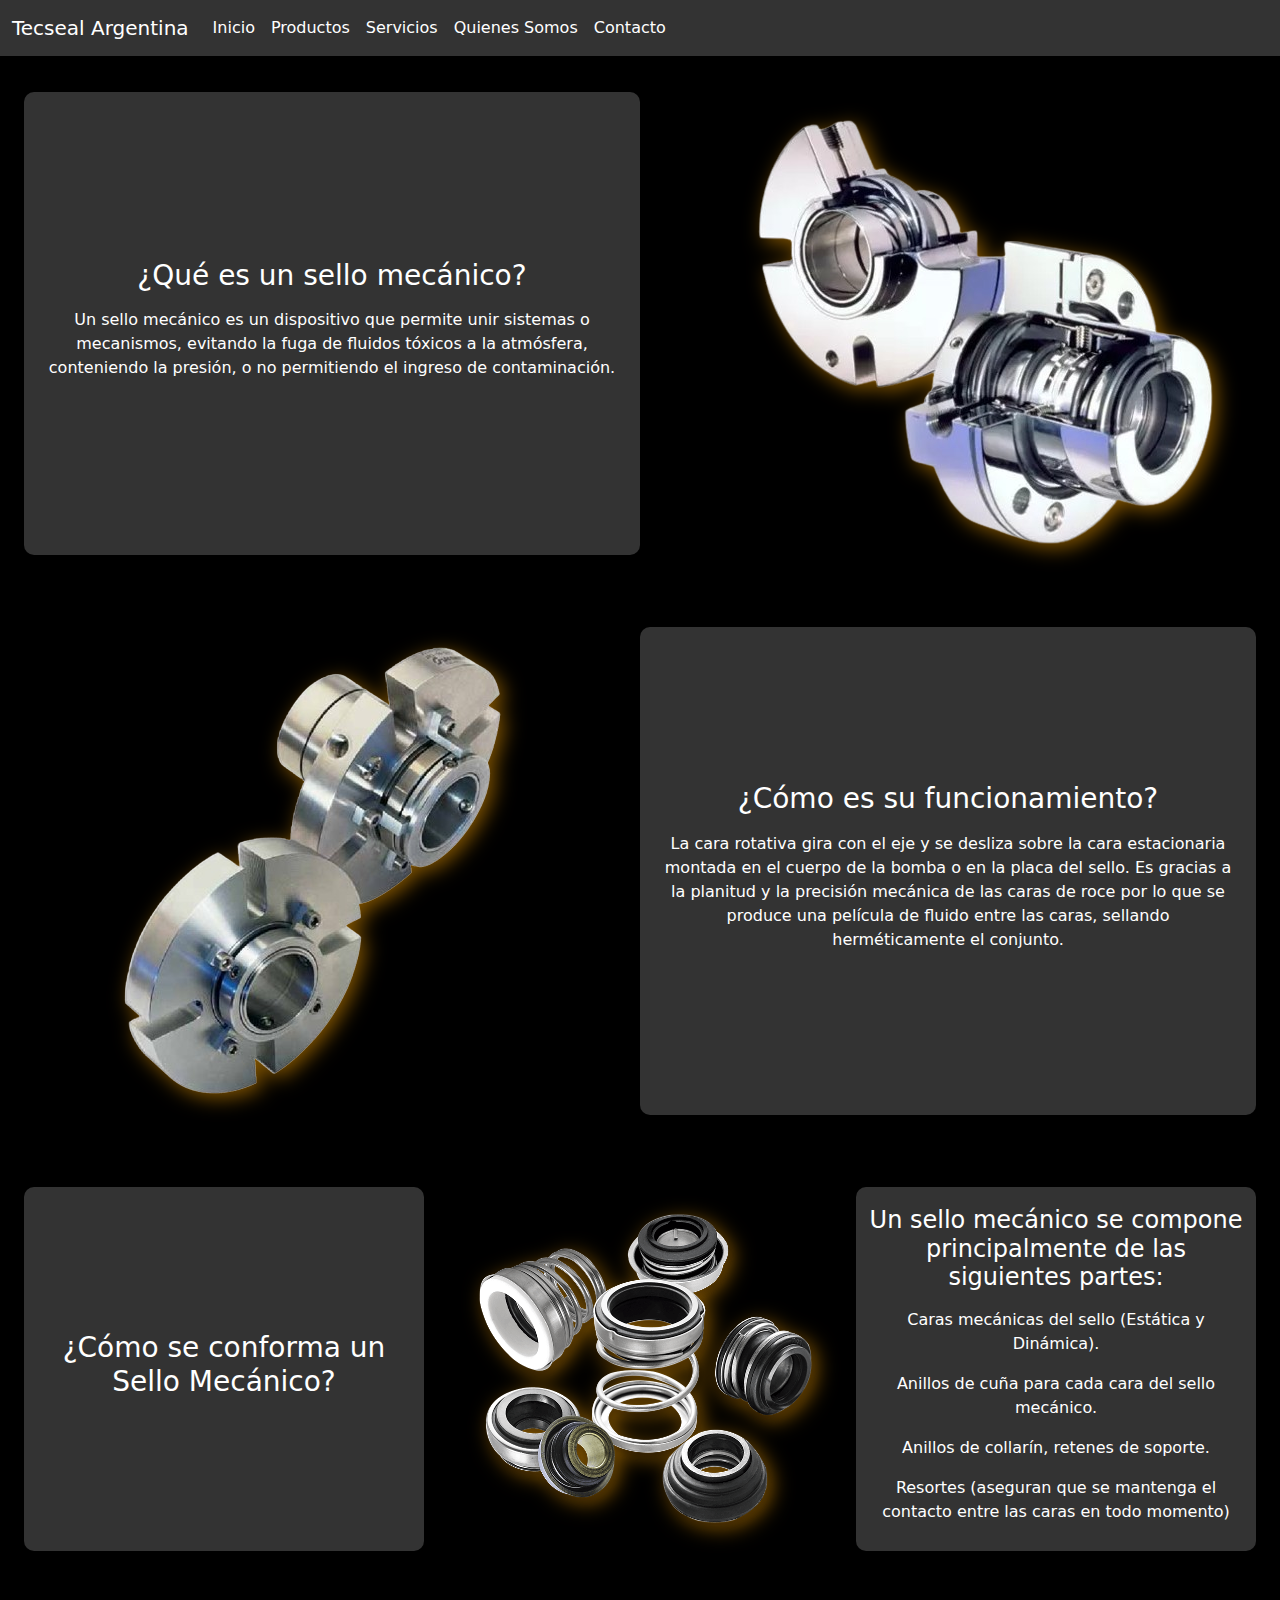
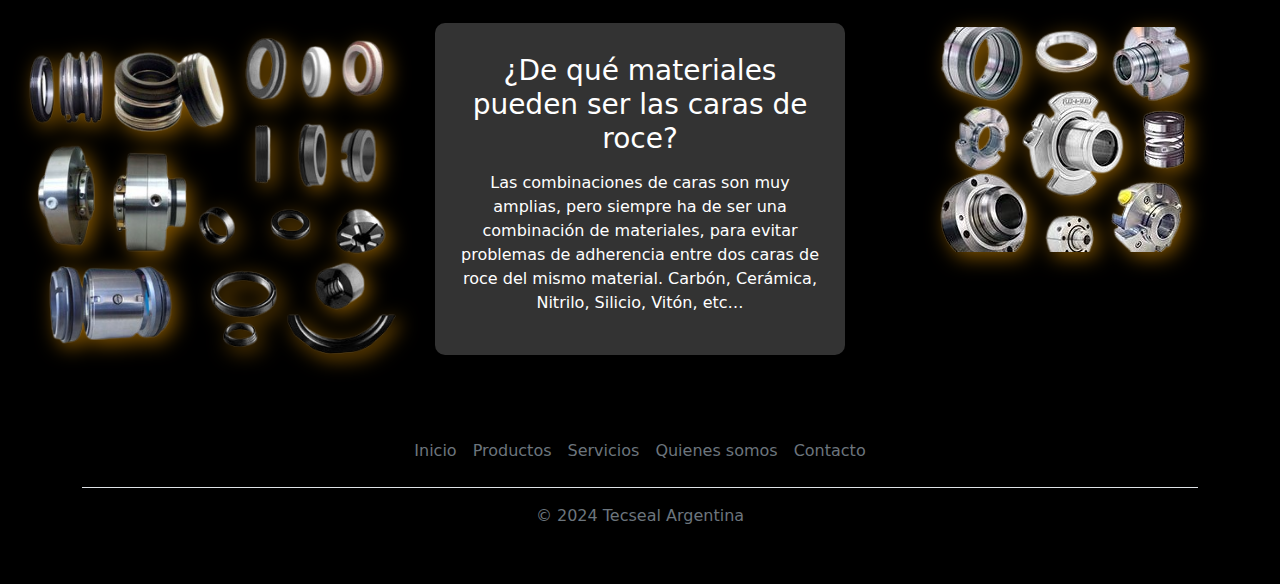
<file: index.html>
<!DOCTYPE html>
<html lang="en">
<head>
    <meta charset="UTF-8">
    <meta name="viewport" content="width=device-width, initial-scale=1.0">
    <title>Tecseal</title>
    <link rel="stylesheet" href="./css/bootstrap.min.css">
    <link rel="stylesheet" href="./css/estilos.css">
</head>
<body class=" body-edit">
    <nav class="navbar navbar-expand-lg">
        <div class="container-fluid">
            <a class="navbar-brand" href="#">Tecseal Argentina</a>
            <button class="navbar-toggler" type="button" data-bs-toggle="collapse" data-bs-target="#navbarNav" aria-controls="navbarNav" aria-expanded="false" aria-label="Toggle navigation">
                <span class="navbar-toggler-icon"></span>
            </button>
            <div class="collapse navbar-collapse" id="navbarNav">
                <ul class="navbar-nav">
                    <li class="nav-item">
                        <a class="nav-link active" aria-current="page" href="./index.html">Inicio</a>
                    </li>
                    <li class="nav-item">
                        <a class="nav-link" href="./paginas/productos.html">Productos</a>
                    </li>
                    <li class="nav-item">
                        <a class="nav-link" href="./paginas/servicios.html">Servicios</a>
                    </li>
                    <li class="nav-item">
                        <a class="nav-link" href="./paginas/quienes-somos.html">Quienes Somos</a>
                    </li>
                    <li class="nav-item">
                        <a class="nav-link" href="./paginas/contacto.html">Contacto</a>
                    </li>
                </ul>
            </div>
        </div>
    </nav>
    <main>

   
    <section class="container-fluid primera-section">
        
        <div class="row flex-lg-row flex-sm-column">
            <div class="col-lg texto-titulo">
                <h3>¿Qué es un sello mecánico?</h3>
                <p class="texto1">Un sello mecánico es un dispositivo que permite unir sistemas o mecanismos, evitando la fuga de fluidos tóxicos a la atmósfera, conteniendo la presión, o no permitiendo el ingreso de contaminación.</p>
            </div>
            <div class="col-lg primera-imagen">
                <img class="imagen1" src="./imagenes/sello1.png" alt="">
            </div>
        </div>
    </section>

    <section class="container-fluid primera-section">
        <div class="row flex-lg-row flex-sm-column">
            <div class="col-lg primera-imagen">
                <img class="imagen1" src="./imagenes/sello2.png" alt="">
            </div>
            <div class="col-lg texto-titulo">
                <h3>¿Cómo es su funcionamiento?</h3>
                <p class="texto1">La cara rotativa gira con el eje y 
                    se desliza sobre la cara estacionaria montada
                     en el cuerpo de la bomba o en la placa del sello. 
                     Es gracias a la planitud y la precisión mecánica de las 
                     caras de roce por lo que se produce una película de fluido 
                     entre las caras, sellando herméticamente el conjunto.</p>
            </div>
        </div>
    </section>

    <section class="container-fluid primera-section">
        <div class="row flex-lg-row flex-sm-column">
            <div class="col-lg texto-titulo">
                <h3>¿Cómo se conforma un Sello Mecánico?</h3>
                
            </div>
            <div class="col-lg primera-imagen">
                <img class="imagen1" src="./imagenes/sello3.png" alt="">
            </div>
            <div class="col-lg texto-titulo">
                <h4>Un sello mecánico se compone principalmente de las siguientes partes:</h4>
                <p class="texto1">Caras mecánicas del sello (Estática y Dinámica).</p>
                <p class="texto1">Anillos de cuña para cada cara del sello mecánico.</p>
                <p class="texto1">Anillos de collarín, retenes de soporte.</p>
                <p class="texto1">Resortes (aseguran que se mantenga el contacto entre las caras en todo momento)</p>
            </div>
          
        </div>
    </section>

    <section class="container-fluid primera-section">
        <div class="row flex-lg-row flex-sm-column">
            <div class="col-lg primera-imagen">
                <img class="imagen1" src="./imagenes/sello4.png" alt="">
                
            </div>
            <div class="col-lg texto-titulo">
                <h3>¿De qué materiales pueden ser las caras de roce?</h3>
                <p class="texto1">Las combinaciones de caras son muy amplias, 
                    pero siempre ha de ser una combinación de materiales, 
                    para evitar problemas de adherencia entre dos caras de roce del mismo material.
                    Carbón, Cerámica, Nitrilo, Silicio, Vitón, etc…</p>
            </div>
            <div class="col-lg primera-imagen">
                <img class="imagen1" src="./imagenes/sello5.png" alt="">
            </div>
           
          
        </div>
    </section>
</main>
    <div class="container">
        <footer class="py-3 my-4">
            <ul class="nav justify-content-center border-bottom pb-3 mb-3">
                <li class="nav-item"><a href="#" class="nav-link px-2 text-secondary">Inicio</a></li>
                <li class="nav-item"><a href="#" class="nav-link px-2 text-secondary">Productos</a></li>
                <li class="nav-item"><a href="#" class="nav-link px-2 text-secondary">Servicios</a></li>
                <li class="nav-item"><a href="#" class="nav-link px-2 text-secondary">Quienes somos</a></li>
                <li class="nav-item"><a href="#" class="nav-link px-2 text-secondary">Contacto</a></li>
            </ul>
            <p class="text-center text-secondary">&copy; 2024 Tecseal Argentina</p>
        </footer>
    </div>

    <script src="./js/bootstrap.bundle.min.js"></script>
</body>
</html>
</file>
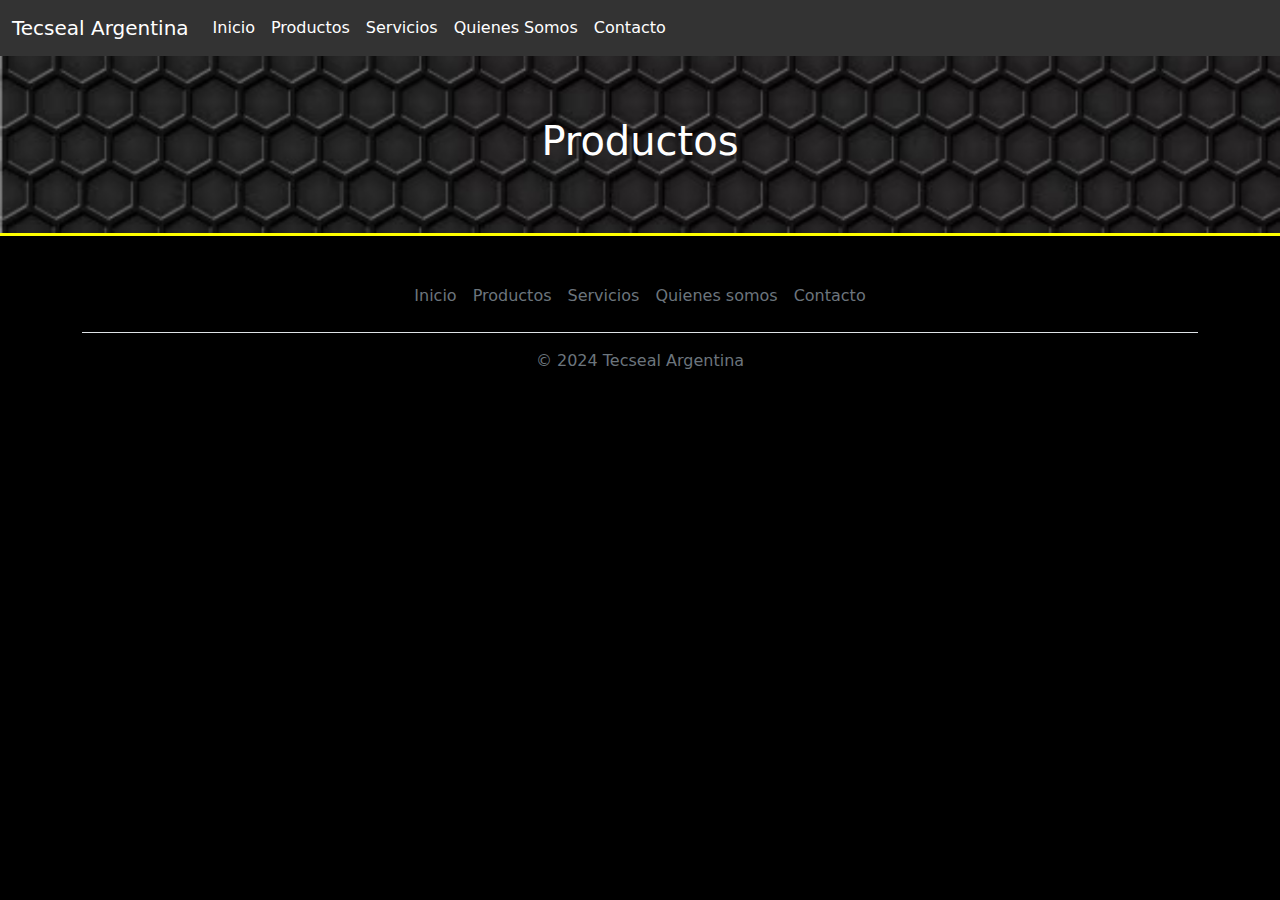
<file: paginas/galeria.html>
<!DOCTYPE html>
<html lang="en">
<head>
    <meta charset="UTF-8">
    <meta name="viewport" content="width=device-width, initial-scale=1.0">
    <title>Galería</title>
    <link rel="stylesheet" href="../css/bootstrap.min.css">
    <link rel="stylesheet" href="../css/estilos.css">
</head>
<body class="body-edit">
    <nav class="navbar navbar-expand-lg">
        <div class="container-fluid">
            <a class="navbar-brand" href="#">Tecseal Argentina</a>
            <button class="navbar-toggler" type="button" data-bs-toggle="collapse" data-bs-target="#navbarNav" aria-controls="navbarNav" aria-expanded="false" aria-label="Toggle navigation">
                <span class="navbar-toggler-icon"></span>
            </button>
            <div class="collapse navbar-collapse" id="navbarNav">
                <ul class="navbar-nav">
                    <li class="nav-item">
                        <a class="nav-link" href="../index.html">Inicio</a>
                    </li>
                    <li class="nav-item">
                        <a class="nav-link" href="./productos.html">Productos</a>
                    </li>
                    <li class="nav-item">
                        <a class="nav-link" href="./servicios.html">Servicios</a>
                    </li>
                    <li class="nav-item">
                        <a class="nav-link" href="./quienes-somos.html">Quienes Somos</a>
                    </li>
                    <li class="nav-item">
                        <a class="nav-link" href="./contacto.html">Contacto</a>
                    </li>
                </ul>
            </div>
        </div>
    </nav>
    <main class="edit-main">
        <section class="titulo">
            <h1>Productos</h1>
        </section>

       
    <section class="container section-prueba">
        <div class="row" id="galeria">
            <!-- Aquí se agregarán las imágenes -->
        </div>
    </section>

    </main>
    <div class="container">
        <footer class="py-3 my-4">
            <ul class="nav justify-content-center border-bottom pb-3 mb-3">
                <li class="nav-item"><a href="#" class="nav-link px-2 text-secondary">Inicio</a></li>
                <li class="nav-item"><a href="#" class="nav-link px-2 text-secondary">Productos</a></li>
                <li class="nav-item"><a href="#" class="nav-link px-2 text-secondary">Servicios</a></li>
                <li class="nav-item"><a href="#" class="nav-link px-2 text-secondary">Quienes somos</a></li>
                <li class="nav-item"><a href="#" class="nav-link px-2 text-secondary">Contacto</a></li>
            </ul>
            <p class="text-center text-secondary">&copy; 2024 Tecseal Argentina</p>
        </footer>
    </div>

    <script src="../js/bootstrap.bundle.min.js"></script>
    <script src="../js/javascript.js"></script>
</body>
</html>
</file>
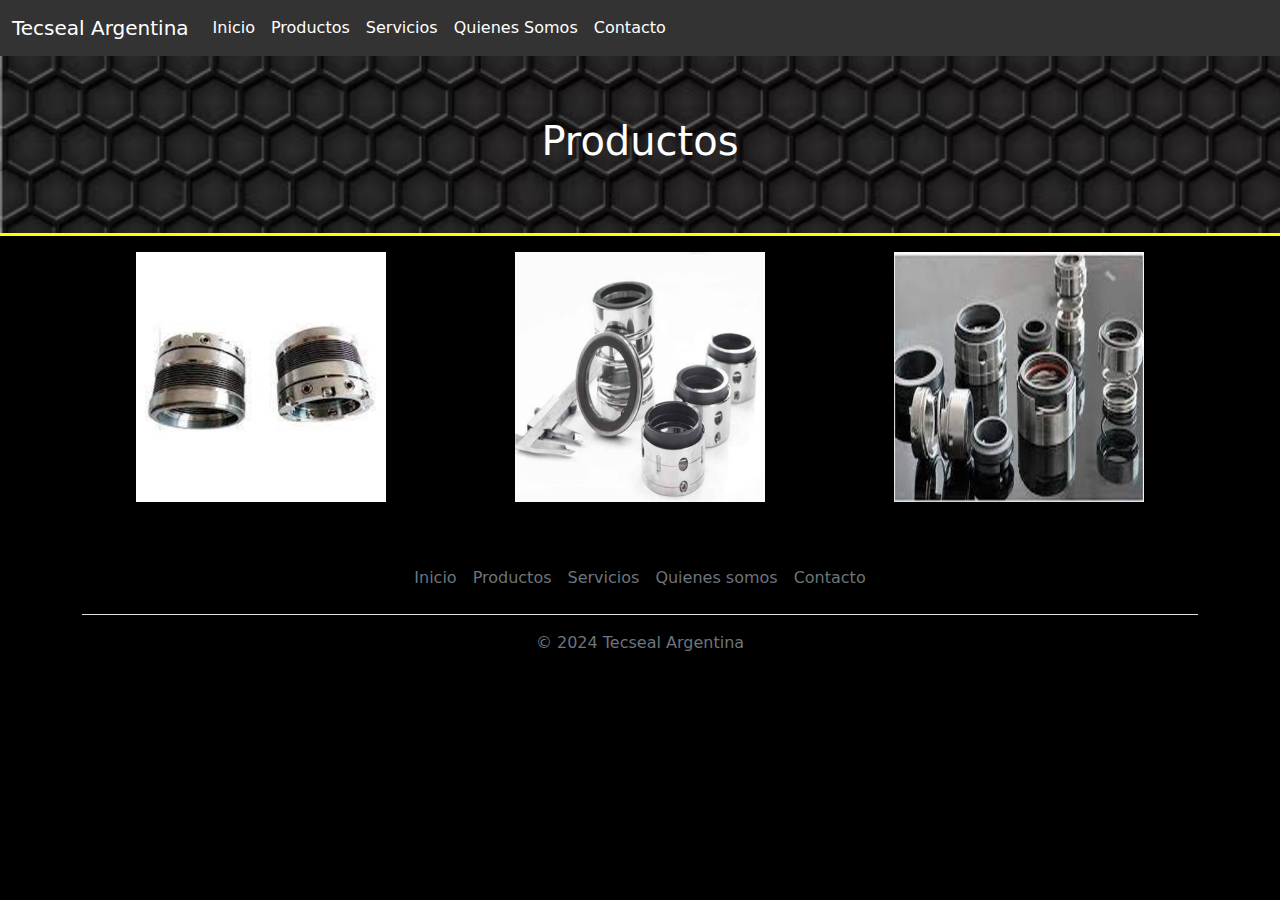
<file: paginas/productos.html>
<!DOCTYPE html>
<html lang="en">
<head>
    <meta charset="UTF-8">
    <meta name="viewport" content="width=device-width, initial-scale=1.0">
    <title>Tecseal-productos</title>
    <link rel="stylesheet" href="../css/bootstrap.min.css">
    <link rel="stylesheet" href="../css/estilos.css">
</head>
<body class="body-edit">
    <nav class="navbar navbar-expand-lg">
        <div class="container-fluid">
            <a class="navbar-brand" href="#">Tecseal Argentina</a>
            <button class="navbar-toggler" type="button" data-bs-toggle="collapse" data-bs-target="#navbarNav" aria-controls="navbarNav" aria-expanded="false" aria-label="Toggle navigation">
                <span class="navbar-toggler-icon"></span>
            </button>
            <div class="collapse navbar-collapse" id="navbarNav">
                <ul class="navbar-nav">
                    <li class="nav-item">
                        <a class="nav-link "  href="../index.html">Inicio</a>
                    </li>
                    <li class="nav-item">
                        <a class="nav-link active" aria-current="page" href="./productos.html">Productos</a>
                    </li>
                    <li class="nav-item">
                        <a class="nav-link "  href="./servicios.html">Servicios</a>
                    </li>
                    <li class="nav-item">
                        <a class="nav-link "  href="./quienes-somos.html">Quienes Somos</a>
                    </li>
                    <li class="nav-item">
                        <a class="nav-link" href="./contacto.html">Contacto</a>
                    </li>
                </ul>
            </div>
        </div>
    </nav>
    <main class="edit-main">
        <section class=" titulo">
            <h1>Productos</h1>
        </section>
        
              
        <section class="container section-producto">
          <a href="./galeria.html?productos=4-5-6-13-15-16-17">
            <img class="img-producto" src="../imagenes/producto1.jpg" alt="">
          </a>
          <a href="./galeria.html?productos=7-8-9-18-19">
            <img class="img-producto" src="../imagenes/producto2.jpg" alt="">
          </a>
          <a href="./galeria.html?productos=10-11-12">
            <img class="img-producto" src="../imagenes/producto3.jpg" alt="">
          </a>
        </section>
        
    </main>
    <div class="container">
        <footer class="py-3 my-4">
            <ul class="nav justify-content-center border-bottom pb-3 mb-3">
                <li class="nav-item"><a href="#" class="nav-link px-2 text-secondary">Inicio</a></li>
                <li class="nav-item"><a href="#" class="nav-link px-2 text-secondary">Productos</a></li>
                <li class="nav-item"><a href="#" class="nav-link px-2 text-secondary">Servicios</a></li>
                <li class="nav-item"><a href="#" class="nav-link px-2 text-secondary">Quienes somos</a></li>
                <li class="nav-item"><a href="#" class="nav-link px-2 text-secondary">Contacto</a></li>
            </ul>
            <p class="text-center text-secondary">&copy; 2024 Tecseal Argentina</p>
        </footer>
    </div>
    

    <script src="../js/bootstrap.bundle.min.js"></script>
    <script src="../js/javascript.js"></script>
</body>
</html>
</file>
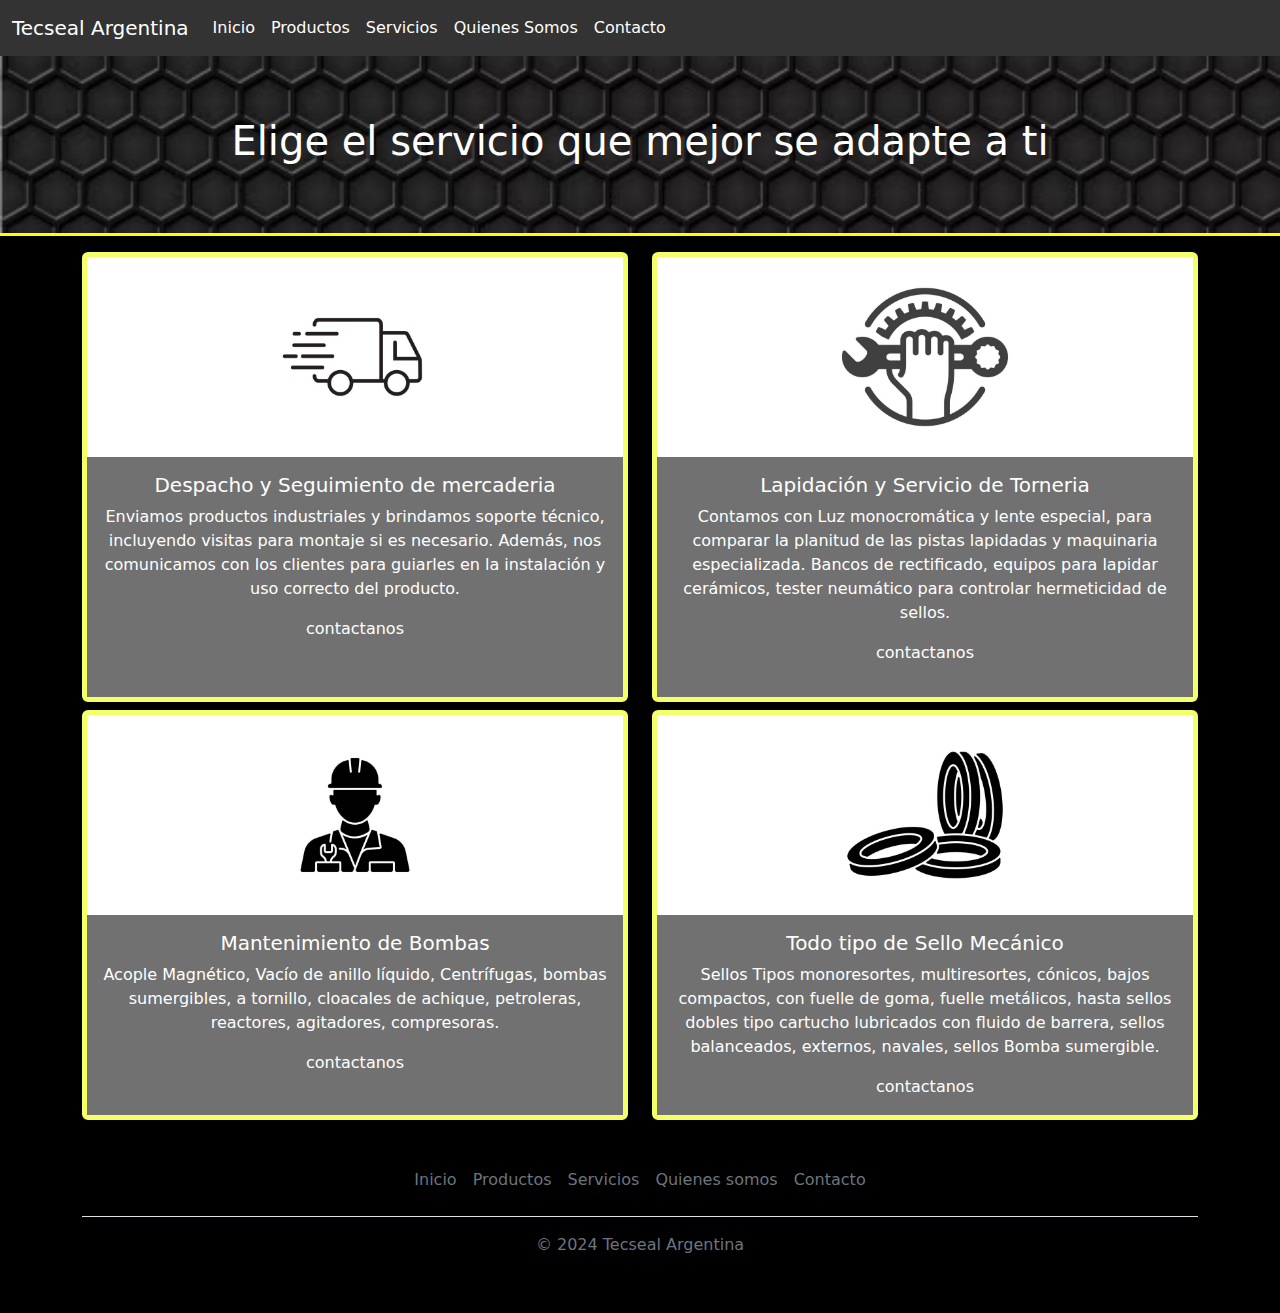
<file: paginas/servicios.html>
<!DOCTYPE html>
<html lang="en">
<head>
    <meta charset="UTF-8">
    <meta name="viewport" content="width=device-width, initial-scale=1.0">
    <title>Tecseal-Servicios</title>
    <link rel="stylesheet" href="../css/bootstrap.min.css">
    <link rel="stylesheet" href="../css/estilos.css">
</head>
<body class="body-edit">
    <nav class="navbar navbar-expand-lg">
        <div class="container-fluid">
            <a class="navbar-brand" href="#">Tecseal Argentina</a>
            <button class="navbar-toggler" type="button" data-bs-toggle="collapse" data-bs-target="#navbarNav" aria-controls="navbarNav" aria-expanded="false" aria-label="Toggle navigation">
                <span class="navbar-toggler-icon"></span>
            </button>
            <div class="collapse navbar-collapse" id="navbarNav">
                <ul class="navbar-nav">
                    <li class="nav-item">
                        <a class="nav-link "  href="../index.html">Inicio</a>
                    </li>
                    <li class="nav-item">
                        <a class="nav-link" href="./productos.html">Productos</a>
                    </li>
                    <li class="nav-item">
                        <a class="nav-link active" aria-current="page" href="./servicios.html">Servicios</a>
                    </li>
                    <li class="nav-item">
                        <a class="nav-link" href="./quienes-somos.html">Quienes Somos</a>
                    </li>
                    <li class="nav-item">
                        <a class="nav-link" href="./contacto.html">Contacto</a>
                    </li>
                </ul>
            </div>
        </div>
    </nav>
<main>
    <section class=" titulo">
       <h1>Elige el servicio que mejor se adapte a ti</h1>
    </section>
    <section class="container">
      <div class="row row-cols-1 row-cols-md-2 g-4">
          <div class="col">
              <div class="card carta mt-3 h-100">
                  <img src="../imagenes/servicio3.jpg" class="card-img-top imagen2" alt="...">
                  <div class="card-body edit-card d-flex flex-column">
                      <h5 class="carta-titulo card-title">Despacho y Seguimiento de mercaderia</h5>
                      <p class="card-text">Enviamos productos industriales y 
                          brindamos soporte técnico, incluyendo visitas para 
                          montaje si es necesario. Además, nos comunicamos 
                          con los clientes para guiarles en la 
                          instalación y uso correcto del producto.</p>
                      <a href="">contactanos</a>
                  </div>
              </div>
          </div>
          <div class="col">
              <div class="card carta mt-3 h-100">
                  <img src="../imagenes/servicio1.jpg" class="card-img-top imagen2" alt="...">
                  <div class="card-body edit-card d-flex flex-column">
                      <h5 class="card-title">Lapidación y Servicio de Torneria</h5>
                      <p class="card-text">Contamos con Luz monocromática y 
                          lente especial, para comparar la planitud de las pistas lapidadas 
                          y maquinaria especializada. 
                          Bancos de rectificado, equipos para lapidar cerámicos, 
                          tester neumático para controlar hermeticidad de sellos.</p>
                      <a href="">contactanos</a>
                  </div>
              </div>
          </div>
          <div class="col">
              <div class="card carta h-100">
                  <img src="../imagenes/servicio4.jpg" class="card-img-top imagen2" alt="...">
                  <div class="card-body edit-card d-flex flex-column">
                      <h5 class="card-title">Mantenimiento de Bombas </h5>
                      <p class="card-text">Acople Magnético, Vacío de anillo líquido, 
                          Centrífugas, bombas sumergibles, a tornillo, cloacales de achique, 
                          petroleras, reactores, agitadores, compresoras.</p>
                      <a href="">contactanos</a>
                  </div>
              </div>
          </div>
          <div class="col">
              <div class="card carta h-100">
                  <img src="../imagenes/servicio2.jpg" class="card-img-top imagen2" alt="...">
                  <div class="card-body edit-card d-flex flex-column">
                      <h5 class="card-title">Todo tipo de Sello Mecánico</h5>
                      <p class="card-text">Sellos Tipos monoresortes, multiresortes,
                          cónicos, bajos compactos, con fuelle de goma, fuelle metálicos, 
                          hasta sellos dobles tipo cartucho lubricados con fluido de barrera,
                          sellos balanceados, externos, navales, sellos Bomba sumergible.</p>
                      <a href="">contactanos</a>
                  </div>
              </div>
          </div>
      </div>
  </section>
  


</main>
    <div class="container">
        <footer class="py-3 my-4">
            <ul class="nav justify-content-center border-bottom pb-3 mb-3">
                <li class="nav-item"><a href="#" class="nav-link px-2 text-secondary">Inicio</a></li>
                <li class="nav-item"><a href="#" class="nav-link px-2 text-secondary">Productos</a></li>
                <li class="nav-item"><a href="#" class="nav-link px-2 text-secondary">Servicios</a></li>
                <li class="nav-item"><a href="#" class="nav-link px-2 text-secondary">Quienes somos</a></li>
                <li class="nav-item"><a href="#" class="nav-link px-2 text-secondary">Contacto</a></li>
            </ul>
            <p class="text-center text-secondary">&copy; 2024 Tecseal Argentina</p>
        </footer>
    </div>
    

    <script src="../js/bootstrap.bundle.min.js"></script>
</body>
</html>
</file>
<file: css/estilos.css>
*{
    padding: 0;
    margin: 0;
    box-sizing: border-box;
}
.body-edit{
    background-color: #000;

}
/**************************navbar**********************************************/

.navbar {
    background-color: #333; /* Color de fondo negro claro */
}

.navbar-brand,
.navbar-toggler-icon {
    color: #fff !important; /* Color de texto blanco */
}

.navbar-toggler {
    background-color: #717171; /* Fondo blanco del botón del menú hamburguesa */
 
}

.navbar-nav .nav-link {
    color: #fff !important; /* Color de texto blanco */
}


.navbar-nav .nav-link {
    position: relative;
    color: #000; /* Cambia el color del texto según tu diseño */
    text-decoration: none;
}

.navbar-nav .nav-link::before {
    content: "";
    position: absolute;
    bottom: 80%;
    left: 50%;
    transform: translate(-50%, 0);
    width: 0;
    height: 2px;
    background-color: transparent;
    transition: width .8s ease-in-out, background-color 0.3s ease-in-out;
}

.navbar-nav .nav-link:hover::before {
    width: 100%;
    background-color: red;
}
/**************************navbar**********************************************/


/**************************index***********************************************/
.primera-section{
    display: flex;
   color: white;
   align-items: center;
   justify-content: center;
   padding: 20px;
}
.texto-titulo{
    display: flex;
    flex-direction: column;
    align-items: center;
    justify-content: center;
    padding: 1.5rem;
    background-color: #333;
    border-radius: 10px;
    margin: 1rem;
    text-align: center;
}
.texto1{
    margin: .5rem;
}
.primera-imagen {
    text-align: center;
    margin-top: 20px;
}

.imagen1 {
    max-width: 100%;
    height: auto;
  filter: drop-shadow(5px 5px 10px rgba(255, 165, 0, 0.5)); /* Naranja: rgba(255, 165, 0, 0.5) */
  transition: filter 0.3s ease-in-out, transform 0.3s ease-in-out; /* Añade transición para ambos efectos */

}

.texto-titulo {
    text-align: center;
    position: relative;
    padding: 10px; /* Ajusta según sea necesario */
    transition: border 0.3s ease-in-out;
    border: 2px solid transparent; /* Inicialmente transparente */
}

.texto-titulo:hover {
    border: 2px solid orange; /* Cambia a sólido y color naranja al hacer hover */
}

.imagen1:hover {
    /* Ajusta la sombra durante el hover */
    filter: drop-shadow(8px 8px 12px rgba(255, 165, 0, 0.7)); /* Naranja: rgba(255, 165, 0, 0.7) */
    transform: scale(1.1); /* Ajusta el valor según sea necesario para el nivel de zoom deseado */
  }

/**************************index***********************************************/

/**************************Servicios*******************************************/

  .titulo{
    height: 20vh;
    background-image: url("../imagenes/fondo.jpg");
    display: flex;
    align-items: center;
    justify-content: center;
    color: white;
    background-size: cover;
    background-position: center;
    background-repeat: no-repeat;
    border-bottom: solid;
    border-color: yellow;
  }
  .edit-card a{
    text-decoration: none;
    color: #fff;
  }

  .edit-card{
    text-align: center;
    background-color: #717171;
    color: white; 
  }
.imagen2{
    max-width: 200px; /* Establece el ancho máximo de la imagen */
    margin: 0 auto; /* Centra la imagen dentro de la tarjeta */
}
.carta{
    border-style: solid;
    border-color: #f5ff68;
    border-width: 5px;
    
}

.carta a{
    transition: 1s;
}

.carta:hover a{
    transform: scale(2);
    color:yellow;
}

/****************************************productos*******************************************/

.img-producto{
    max-width: 250px;
    margin: 1rem;
}
.div1{
    display: flex;
    align-items: center;
    justify-content: center;

}
.section-producto {
    display: grid;
    grid-template-columns: repeat(3, 1fr); /* Creamos tres columnas con el mismo ancho */
    gap: 20px; /* Espacio entre los elementos */
    justify-items: center; /* Centramos los elementos horizontalmente dentro de las columnas */
    align-items: center; /* Centramos los elementos verticalmente dentro de las filas */
    /* Otros estilos que desees aplicar */
  }
  



.section-producto a{
    text-decoration: none;
}



@media only screen and (max-width: 700px) {
    .section-producto {
      display: flex;
      flex-direction: column;
      align-items: center;
      justify-content: center; /* Opcional: si deseas apilar los elementos verticalmente en pantallas pequeñas */
      /* Otros estilos que desees aplicar */
    }
  }
  
  @media only screen and (max-width: 992px) {
    .section-producto {
      grid-template-columns: repeat(2, 1fr); /* Cambiamos a dos columnas */
    }
  }
</file>
